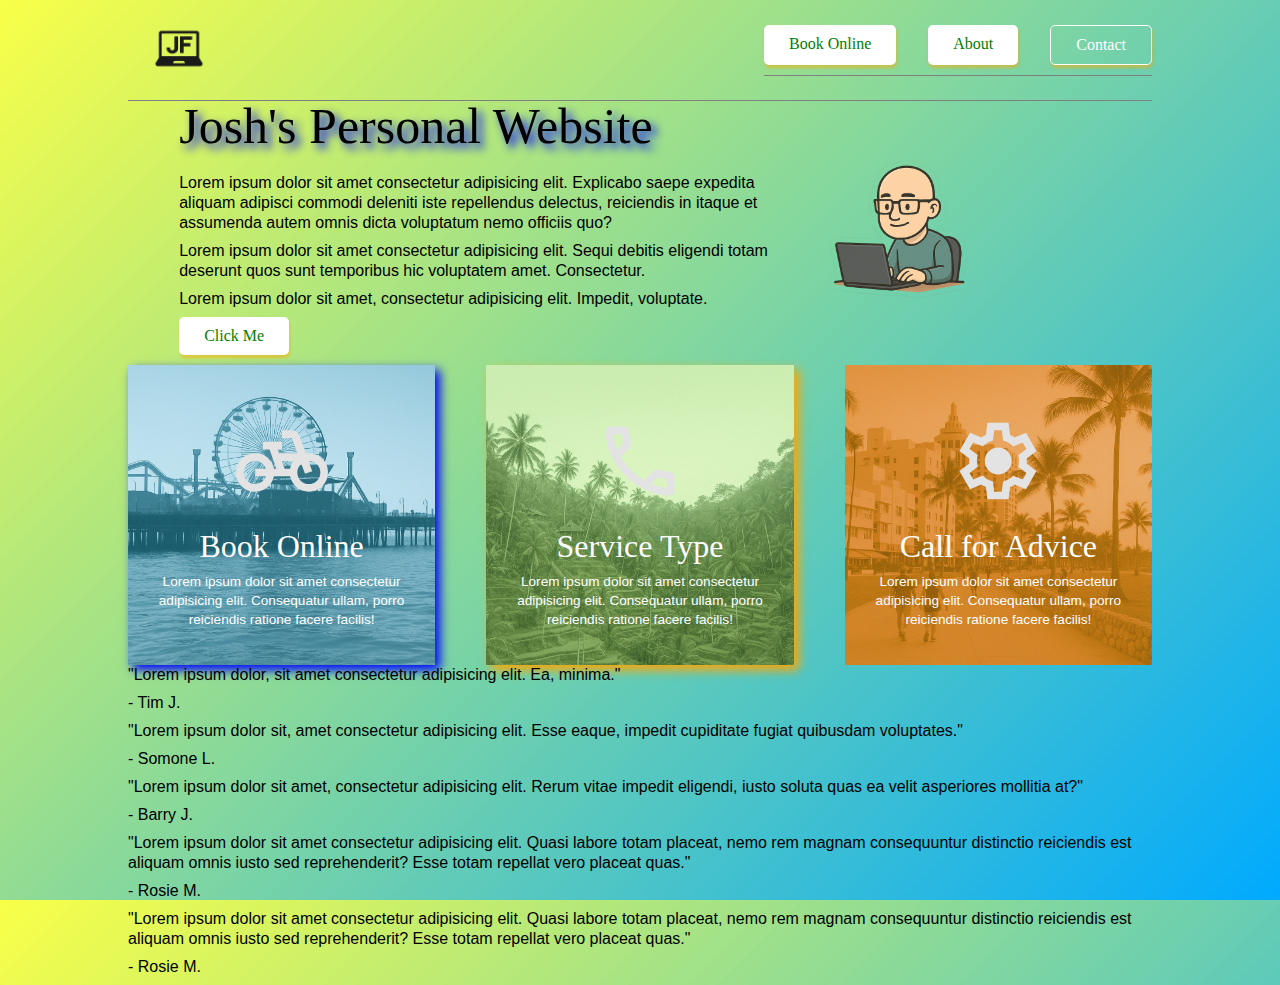
<file: index.html>
<!DOCTYPE html>
<html lang="en">
<head>
    <meta charset="UTF-8">
    <meta name="viewport" content="width=device-width, initial-scale=1.0">
    <link rel="stylesheet" href="css-reset.css">
    <link rel="stylesheet" href="style.css">
    <link rel="icon" href="/images/programmer.png">
    <title>Joshua Fancher | CS @ Northeastern Univeristy</title>

</head>
    <body>
        <div class="container">
            <header>
                <div class="logo">
                    <img src="/images/jf-logo.png" alt="website logo for personal website" width="10%">
                </div>
                <nav >
                    <a href="#" class="mybutton">Book Online</a>
                    <a href="#" class="mybutton">About</a>
                    <a href="#" class="navbutton">Contact</a>
                </nav>
               
            </header>
            <main>
                <div class="herobox1">
                    <h1>Josh's Personal Website</h1>
                    <p>Lorem ipsum dolor sit amet consectetur adipisicing elit. Explicabo saepe expedita aliquam adipisci commodi deleniti iste repellendus delectus, reiciendis in itaque et assumenda autem omnis dicta voluptatum nemo officiis quo?</p>
                    <p>Lorem ipsum dolor sit amet consectetur adipisicing elit. Sequi debitis eligendi totam deserunt quos sunt temporibus hic voluptatem amet. Consectetur.</p>
                    <p>Lorem ipsum dolor sit amet, consectetur adipisicing elit. Impedit, voluptate.</p>
                    <a href="/click-page.html" class="mybutton">Click Me </a>
                </div>

                <div class="herobox2">
                <img src="/images/programmer-sticker.png" alt="" width="50%">
                </div>
            </main>

            <div class="cards">
                <div class="card1">
                    <a href="/test-page.html">
                        <img src="/images/bike-icon.svg" alt="" width="30%">
                        <h2> Book Online</h2>
                        <p>Lorem ipsum dolor sit amet consectetur adipisicing elit. Consequatur ullam, porro reiciendis ratione facere facilis!</p>
                    </a>
                </div>
                
                <div class="card2">
                    <a href="#">
                    <img src="/images/phone-icon.svg" alt="" width="30%">
                    <h2> Service Type</h2>
                    <p>Lorem ipsum dolor sit amet consectetur adipisicing elit. Consequatur ullam, porro reiciendis ratione facere facilis!</p>
                    </a>
                </div>
                <div class="card3">
                    <a href="#">
                    <img src="/images/cog-icon.svg" alt="" width="30%">
                    <h2>Call for Advice</h2>    
                    <p>Lorem ipsum dolor sit amet consectetur adipisicing elit. Consequatur ullam, porro reiciendis ratione facere facilis!</p>
                    </a>
                </div>
                
            </div>

            <div class="testimonials">
                <div class="tbox">
                    <p>
                        "Lorem ipsum dolor, sit amet consectetur adipisicing elit. Ea, minima."
                    </p>
                    <p> - Tim J. </p>
                </div>
                <div class="tbox">
                    <p>
                        "Lorem ipsum dolor sit, amet consectetur adipisicing elit. Esse eaque, impedit cupiditate fugiat quibusdam
                        voluptates."
                    </p>
                    <p> - Somone L. </p>
                </div>
                <div class="tbox">
                    <p>
                        "Lorem ipsum dolor sit amet, consectetur adipisicing elit. Rerum vitae impedit eligendi, iusto soluta quas ea
                        velit asperiores mollitia at?"
                    </p>
                    <p> - Barry J. </p>
                </div>
                <div class="tbox">
                    <p>
                        "Lorem ipsum dolor sit amet consectetur adipisicing elit. Quasi labore totam placeat, nemo rem magnam consequuntur distinctio reiciendis est aliquam omnis iusto sed reprehenderit? Esse totam repellat vero placeat quas."

                    </p>
                    <p> - Rosie M. </p>
                </div>
                <div class="tbox">
                    <p>
                        "Lorem ipsum dolor sit amet consectetur adipisicing elit. Quasi labore totam placeat, nemo rem magnam consequuntur distinctio reiciendis est aliquam omnis iusto sed reprehenderit? Esse totam repellat vero placeat quas."

                    </p>
                    <p> - Rosie M. </p>
                </div>
            </div>
        </div>
    </body>
</html>
</file>
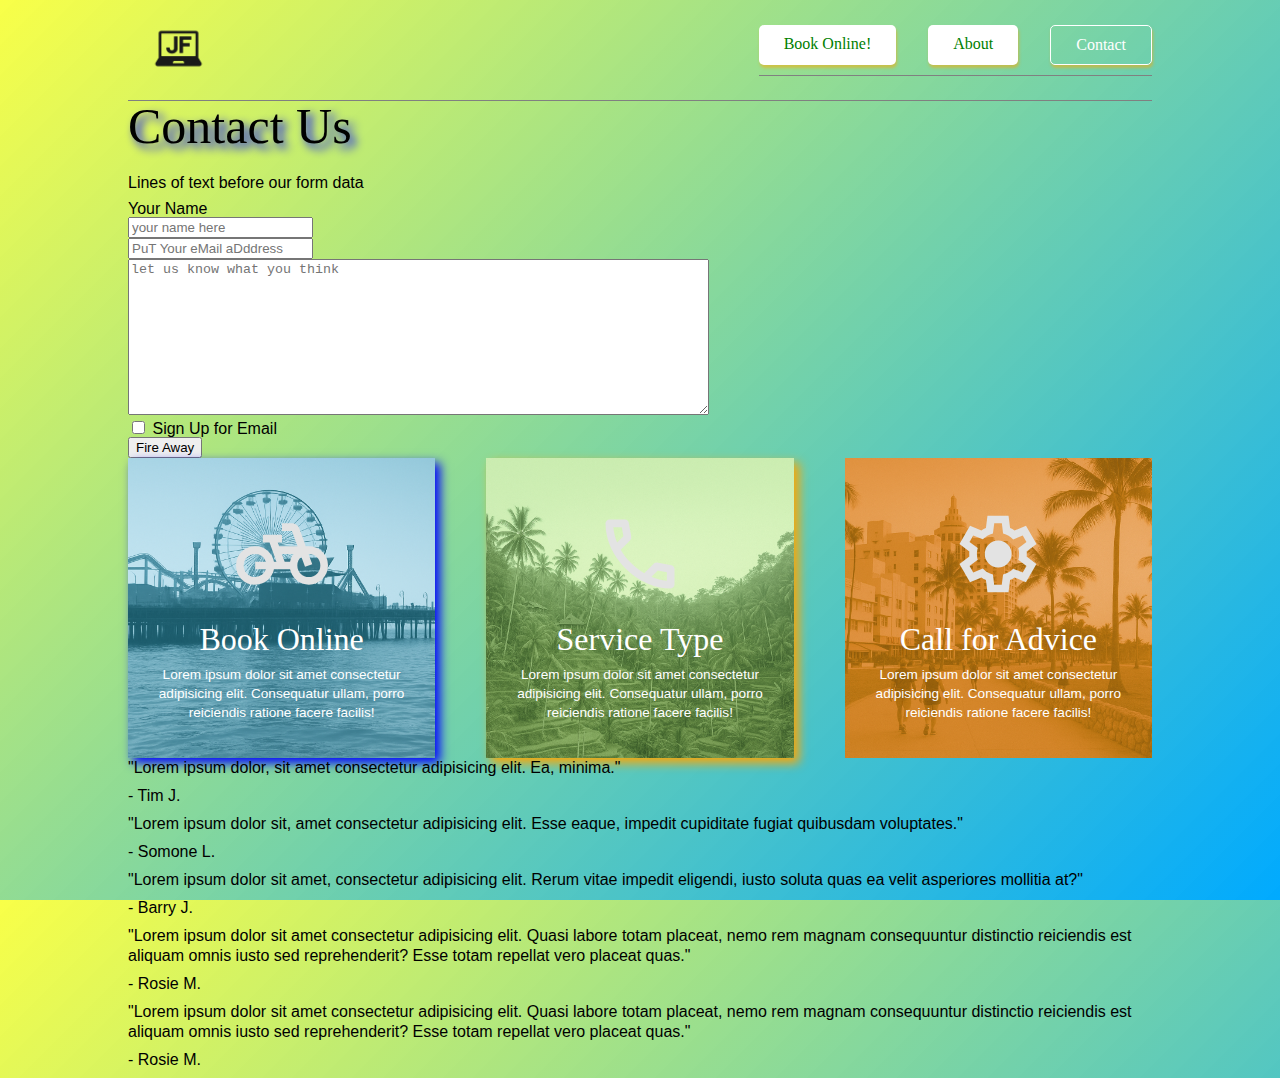
<file: contact-us.html>
<!DOCTYPE html>
<html lang="en">

<head>
    <meta charset="UTF-8">
    <meta name="viewport" content="width=device-width, initial-scale=1.0">
    <link rel="stylesheet" href="css-reset.css">
    <link rel="stylesheet" href="style.css">
    <link rel="icon" href="/images/programmer.png">
    <title>Joshua Fancher | Contact</title>
    <!-- description of our website in the search results is the meta -->
    <meta name="description" content="contact details for joshua fancher seattle northeaster">

</head>

<body>
    <div class="container">
        <header>
            <div class="logo">
                <a href="/index.html"><img src="/images/jf-logo.png" alt="website logo for personal website"
                        width="10%">
                </a>
            </div>
            <nav>
                <a href="#" class="mybutton">Book Online!</a>
                <a href="#" class="mybutton">About</a>
                <a href="#" class="navbutton">Contact</a>
            </nav>

        </header>

        <div class="main2">
            <h1> Contact Us </h1>
            <p>Lines of text before our form data</p>
            <!-- we will put in a form here to collect user specified data -->
            <!-- placeholder is text that goes in the box a label will be different -->
             <!-- need to wrap our form input fields in divs for block level formatting -->
              <!-- style the input wrapper divs with some margin -->
            <form action="mail.php" method="get">
                <div class="inputwrapper">
                    <label for="name">Your Name</label>
                </div>
                <div class="inputwrapper">
                    <input type="text" name="name" id="name" placeholder="your name here">
                </div>

                <div class="inputwrapper">
                    <input type="email" name="email" id="email" placeholder="PuT Your eMail aDddress">
                </div>
                
                <!-- large input box is called textarea its a little counter intuitive but its text area -->
                <div class="inputwrapper">
                    <textarea name="message" id="message" cols="70" rows="10" placeholder="let us know what you think"></textarea>
                </div>
                <!-- adding a check box just to add a check box -->
                 <div class="inputwrapper">
                    <input type="checkbox" name="email-sub" id="email-sub" value="yes-sign-me-up">
                    <!-- label must match the ID -->
                    <label for="email-sub">Sign Up for Email</label>
                 </div>
                <div class="inputwrapper">
                    <input type="submit" value="Fire Away">
                </div>


            </form>
        </div>

        <div class="cards">
            <div class="card1">
                <a href="/test-page.html">
                    <img src="/images/bike-icon.svg" alt="" width="30%">
                    <h2> Book Online</h2>
                    <p>Lorem ipsum dolor sit amet consectetur adipisicing elit. Consequatur ullam, porro reiciendis
                        ratione facere facilis!</p>
                </a>
            </div>

            <div class="card2">
                <a href="#">
                    <img src="/images/phone-icon.svg" alt="" width="30%">
                    <h2> Service Type</h2>
                    <p>Lorem ipsum dolor sit amet consectetur adipisicing elit. Consequatur ullam, porro reiciendis
                        ratione facere facilis!</p>
                </a>
            </div>
            <div class="card3">
                <a href="#">
                    <img src="/images/cog-icon.svg" alt="" width="30%">
                    <h2>Call for Advice</h2>
                    <p>Lorem ipsum dolor sit amet consectetur adipisicing elit. Consequatur ullam, porro reiciendis
                        ratione facere facilis!</p>
                </a>
            </div>

        </div>

        <div class="testimonials">
            <div class="tbox">
                <p>
                    "Lorem ipsum dolor, sit amet consectetur adipisicing elit. Ea, minima."
                </p>
                <p> - Tim J. </p>
            </div>
            <div class="tbox">
                <p>
                    "Lorem ipsum dolor sit, amet consectetur adipisicing elit. Esse eaque, impedit cupiditate fugiat
                    quibusdam
                    voluptates."
                </p>
                <p> - Somone L. </p>
            </div>
            <div class="tbox">
                <p>
                    "Lorem ipsum dolor sit amet, consectetur adipisicing elit. Rerum vitae impedit eligendi, iusto
                    soluta quas ea
                    velit asperiores mollitia at?"
                </p>
                <p> - Barry J. </p>
            </div>
            <div class="tbox">
                <p>
                    "Lorem ipsum dolor sit amet consectetur adipisicing elit. Quasi labore totam placeat, nemo rem
                    magnam consequuntur distinctio reiciendis est aliquam omnis iusto sed reprehenderit? Esse totam
                    repellat vero placeat quas."

                </p>
                <p> - Rosie M. </p>
            </div>
            <div class="tbox">
                <p>
                    "Lorem ipsum dolor sit amet consectetur adipisicing elit. Quasi labore totam placeat, nemo rem
                    magnam consequuntur distinctio reiciendis est aliquam omnis iusto sed reprehenderit? Esse totam
                    repellat vero placeat quas."

                </p>
                <p> - Rosie M. </p>
            </div>
        </div>
    </div>
</body>

</html>
</file>
<file: style.css>
/* here is our style we are styling the container */
.container {
    width: 1024px; 

    /* min-height gives us the minium but 
    it can go bigger if the content that we 
    put in it goes bigger that what we have */
    min-height: 300px; 
    margin-left:auto; 
    margin-right:auto;
}
html {
    height: 100%; 
a {
    color: white; 
    text-decoration: none; 
}
}
body{
    background-image: linear-gradient(-45deg, rgb(0, 170, 255), rgba(246, 255, 0, 0.719));
    font-family: Arial, Helvetica, sans-serif;
}
p {
    line-height: 1.25rem;
    padding-bottom: 0.5rem; 
}
header {
  
    min-height: 100px;
    display: flex; 
    justify-content: space-between;
    align-items: center;
    padding-left: 2%; 
    border-bottom: 1px solid gray; 
   
}
nav {
    width: auto; 
    display: flex; 
    gap: 2rem; 
    border-bottom: 1px solid gray; 
}

main {
    min-height: 200px; 
    display: flex; 
    align-items: center; 
    justify-content: space-between;
}

.cards {
    
   
    display:flex; 
    justify-content: space-between; 
    text-align: center; 
}
.card1 {
    background-image: url(/images/california.png);
    background-size: cover; 
    min-height: 300px; 
    width: 30%; 
    box-shadow: 5px 5px 10px blue; 
    
}
.card2 {

    background-image: url(/images/bali.png);
    background-size: cover; 
    min-height: 300px; 
    width: 30%; 
    box-shadow: 5px 5px 10px orange; 
}
.card3 {
    background-image: url(/images/miami.png); 
    background-size: cover; 
    background-position: bottom; 
    min-height: 300px; 
    width: 30%; 
    box-shadow: 5px 5px 10dpx yellow; 
}
.herobox1 {
    flex: 2; 
   
    padding-left: 5% ; 
}
.herobox2 {
    flex: 1; 

    padding: 20px; 
    
}
.top-bar{
    display:flex; 
    justify-content: space-between;
    align-items: center;
    width: 100%; 
}
h1 {
    font-size: 50px;
    padding-bottom: 0.35rem; 
    margin-bottom: 1rem; 
    font-family: 'Playfair Display', serif;
    text-shadow: 5px 5px 10px blue; 
}
h2 {
    font-size: 25px; 
    font-size: 2rem; 
    font-family: 'Playfair Display'; 
    margin-top: 20px; 
}
.cards p {
    font-size: 0.85rem;
    line-height: 1.2rem;
    margin: 10px 30px 20px 30px; 
}
.cards img {
    font-size: 10rem;
    padding-top: 50px; 

}
.cards a {
    color:white; 
    text-decoration: none;
}
/* create a class to style our button a taga */
.mybutton {
    background-color: white; 
    text-decoration: none; 
    color: green; 
    font-family: 'Playfair Display';
    padding: 11px 25px 11px 25px; 
    /* display: inline-block;  */
    display: inline-flex; 
    align-items: center; 
    justify-content: center;
    margin-bottom: 10px; 
    white-space: nowrap; 
    border-radius: 5px; 
    box-shadow: 1px 3px 3px rgba(255, 166, 0, 0.508); 
}
a.mybutton {
    display: inline-block; 
    margin-top: 1 0px; 
}
nav a.button {
    margin-left: 50px; 
  
}
.navbutton{ 
    border-style: solid; 
    font-family: 'Playfair Display', serif; 
    border-color: white; 
    border-width: 1px;
    padding: 11px 25px 11px 25px; 
    /* display: inline-block;  */
    display: inline-flex; 
    align-items: center; 
    justify-content: center;
    margin-bottom: 10px; 
    white-space: nowrap; 
    border-radius: 5px; 
    box-shadow: 1px 3px 3px rgba(255, 166, 0, 0.508); 


}
</file>
